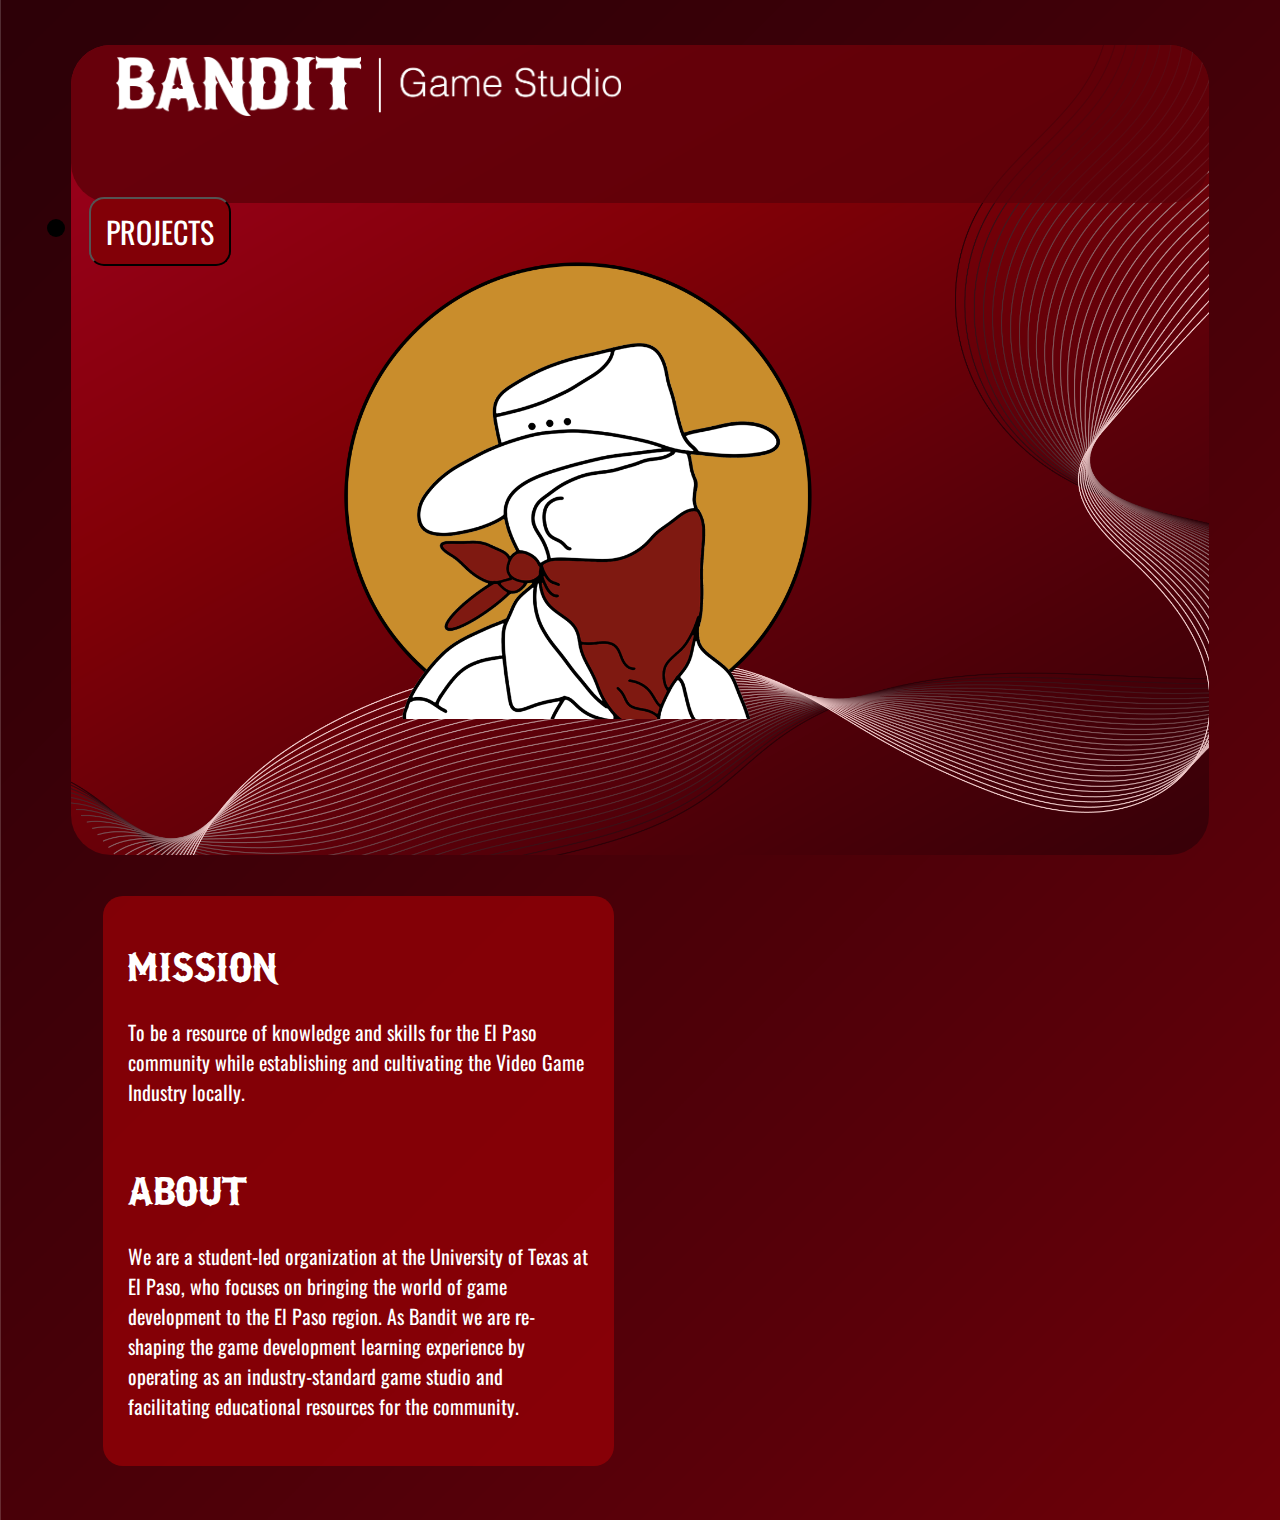
<file: index.html>
<!DOCTYPE html>
<html lang="en">
<head>
    <meta charset="UTF-8">
    <meta http-equiv="X-UA-Compatible" content="IE=edge">
    <meta name="viewport" content="width=device-width, initial-scale=1.0">
    <link href="https://cdn.jsdelivr.net/npm/bootstrap@5.0.2/dist/css/bootstrap.min.css" rel="stylesheet"
      integrity="sha384-EVSTQN3/azprG1Anm3QDgpJLIm9Nao0Yz1ztcQTwFspd3yD65VohhpuuCOmLASjC" crossorigin="anonymous">
    <link rel="stylesheet" href="temp.css">
    <link href="Borderland Glitch - Icon Square.png" rel="icon" type="image/png">
    <title>Bandit Game Studio</title>
</head>
<body style = "background-image: url('Red\ Gradient\ Bkg.png'); background-repeat: no-repeat; background-size: cover;">
  <div class = "overlay-window">
    <nav id="navbar-example2" class="navbar navbar-light">
      <a href="index.html" style="left:3%; position: relative;"><image src = "Bandit-Business White.png" style = "height: 60px;"></image></a>
      <ul class="nav" style="right: 3%; position: relative;">
          <li class="navBar-dropdown2">
            <!-- <a href="javascript:void(0)" class="dropbtn">Sign In</a> -->
            <button type = "button" id = "projectsBtn" class = "dropbtn" onclick="projectsNav()" >PROJECTS</button>
            <div class="navBar-dropdown-content" id = "signInBlock">
              <form id = "signIn" class = "signIn-form">
                <label for = "signInEmail">Email:</label>
                <input type = "text" id = "signInEmail"/></br>
                <label for  = "signInPswd">Password:</label>
                <input type = "password" id = "signInPswd"/></br>
                <input type = "submit" class = "index-btn" style = "padding:5px 5px 5px 5px" value = "SIGN IN" ></input>
              </form>
            </div>
          </li>
      </ul>
    </nav>
    </br>
    <div class ="two" style = "padding: 2% 2% 2.5% 5%;">
        <img src="NoTextTransparentSquare.png" height="475" alt="Bandit Studios">
    </div>
    <div class = "two">
        <div class = "index-form">
            <h1>MISSION</h1>
            <p style = "font-size: 20px;">To be a resource of knowledge and skills for the El Paso community while establishing and cultivating the Video Game Industry locally.</p>
            <br>
            <h1>ABOUT</h1>
            <p style = "font-size: 20px;">We are a student-led organization at the University of Texas at El Paso, who focuses on bringing the world of game development to the El Paso region. As Bandit we are re-shaping the game development learning experience by operating as an industry-standard game studio and facilitating educational resources for the community.</p>
        </div>
        
        
    </div>

  </div>
  
  <script>
    function projectsNav() {
      window.location.href = "projects.html";
    }
    </script>
</body>
</html>
</file>
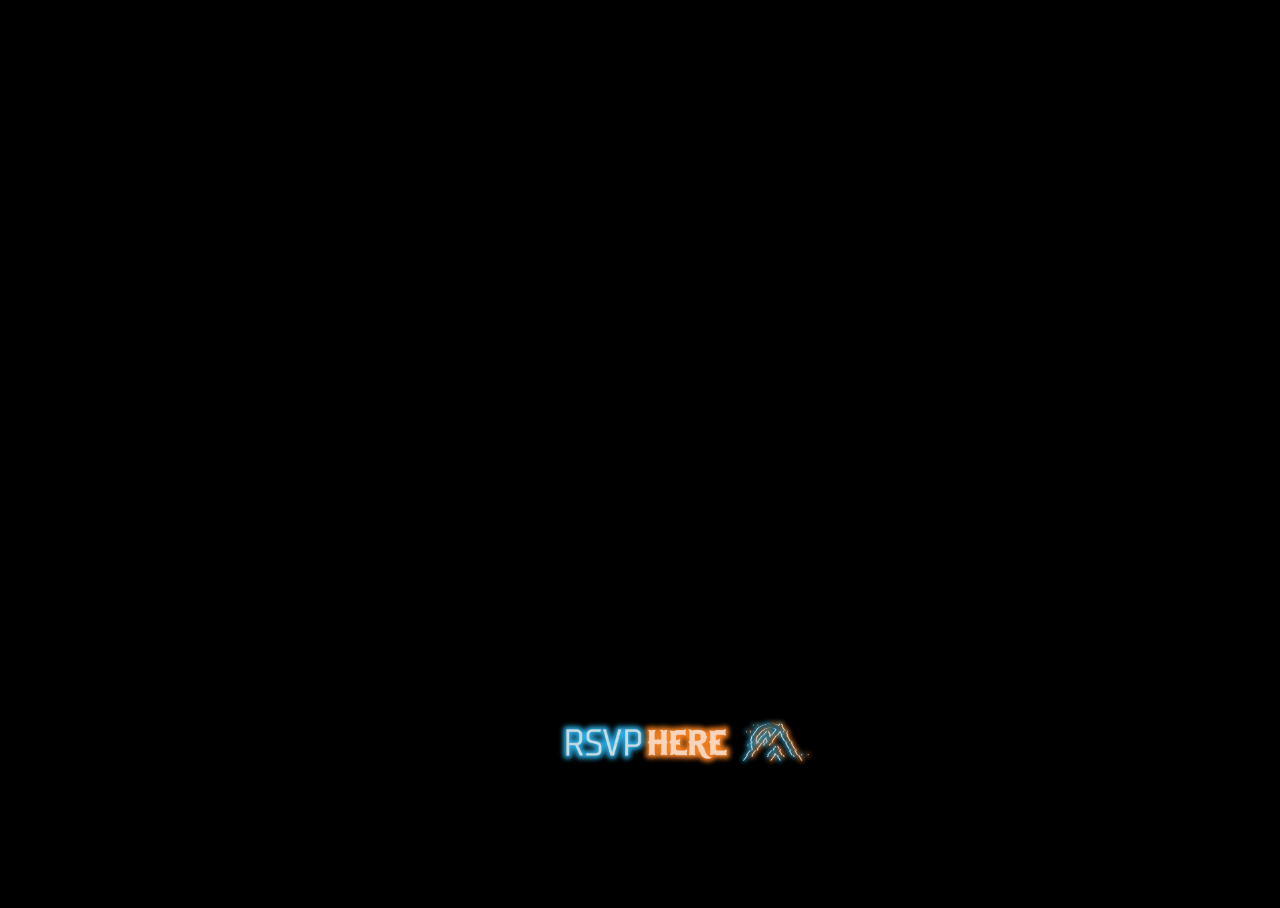
<file: cassette.html>
<!DOCTYPE html>
<html lang="en-US">

    <head>
        <link rel="stylesheet" type="text/css" href="temp.css">
        <link href="Borderland Glitch - Icon Square.png" rel="icon" type="image/png">
        <title>Bandit Game Studio</title>
    </head>
    <body style="background-color: black">
        <div style = "position: absolute; height: 100vh; width: 100vw; text-align: center;" >
            <iframe width="1400" height="700" src="https://www.youtube.com/embed/o6mJTqwxgMo?si=_oCWNikIrH4X3VSQ&autoplay=1&mute=0&loop=1&controls=0" title="YouTube video player" frameborder="0"  allow="accelerometer; autoplay; clipboard-write; encrypted-media; gyroscope; picture-in-picture; web-share" allowfullscreen></iframe>
            <a href="https://linktr.ee/banditgames" style="left:3%; position: relative;"><image src = "RSVP BG Neon.png" style = "height: 60px;"></image></a>
        </div>
       
    </body>


</html>
</file>
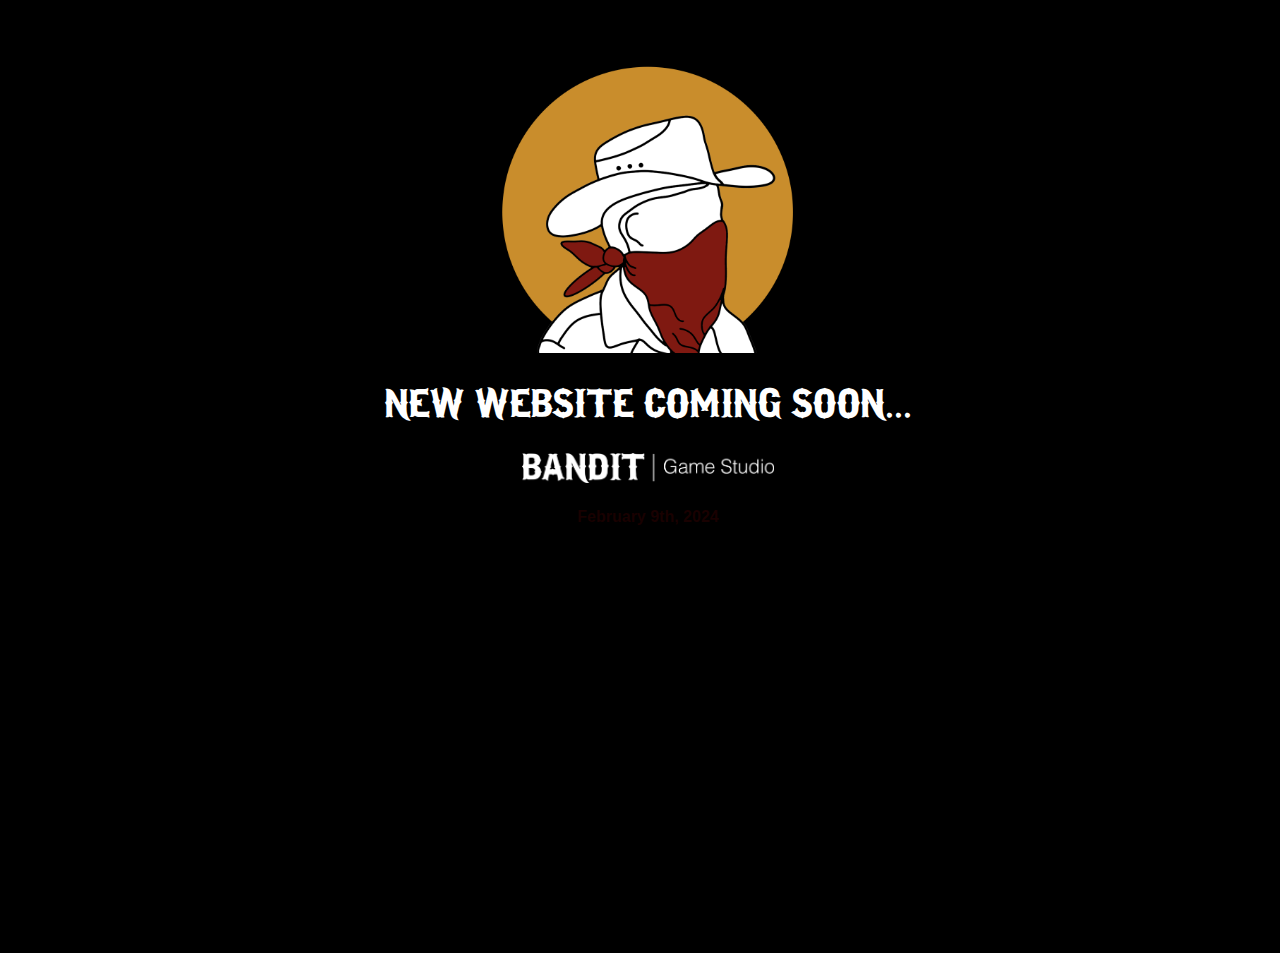
<file: projects.html>
<!DOCTYPE html>
<html lang="en-US">

    <head>
        <link rel="stylesheet" type="text/css" href="temp.css">
        <link href="Borderland Glitch - Icon Square.png" rel="icon" type="image/png">
        <title>Bandit Game Studio</title>
    </head>
    <body style="background-color: black;">
        <div style = "position: absolute; height: 100vh; width: 100vw; text-align: center; padding-top: 5vh;" >
            <img src="NoTextTransparentSquare.png" height="300" alt="Bandit Studios">
            <h1 style = "color: white;">NEW WEBSITE COMING SOON...</h1>
            <img src="Bandit-Business White.png" height="30" alt="Bandit Studios">

            <h4 style="font-family: Helvetica; color:rgb(25, 1, 1)">February 9th, 2024</h1>

            
        </div>
       
    </body>


</html>
</file>
<file: temp.css>
@font-face {
  font-family: "Wavemax";
  src: url(fonts/Wavemax-ow9mV.ttf);
}
@font-face {
  font-family: "Oswald";
  src: url(fonts/Oswald-VariableFont_wght.ttf);
}

@font-face {
    font-family: los_banditos;
    src: url('ifc_los_banditos-webfont.woff2') format('woff2'),
         url('ifc_los_banditos-webfont.woff') format('woff');
    font-weight: normal;
    font-style: normal;
}


h1{
    font-family: los_banditos;
    font-size: 40px;
    color: white;
}

body {
    
}

body.gradient{
  background: url(Red\ Gradient\ Bkg.png) no-repeat center center fixed;
  -webkit-background-size: cover;
  -moz-background-size: cover;
  -o-background-size: cover;
  background-size: cover;
}
  
  div.scroll, table.scroll{
    overflow-x: hidden;
    overflow-y: auto;
  }
  
  
   
  
  p, label{
    color:white;
    font-family: "Oswald";
  }
  ul {
      
  }
  .navBar{
    list-style-type: none;
    margin: 0;
    padding: 0;
    overflow: hidden;
    /* background-color: rgb(230, 186, 249); */
    border: black;
    float: left;
  }
  
  li {
    float: left;
  }
  
  li a, .dropbtn{
    /* display: block; */
    color: white;
    font-family: "Oswald";
    text-align: center;
    padding: 10px 15px 10px;
    text-decoration: none;
    font-size: 30px;
  }
  
  li.navBar-dropdown .dropbtn, li.navBar-dropdown2 .dropbtn {
    /* display: inline-block; */
    border-radius: 15px;
    background-color: #820007;
  }
  
  /* Change the link color to #111 (black) on hover */
  li a:hover, .navBar-dropdown:hover .dropbtn, .navBar-dropdown2:hover .dropbtn, .navBar-dropdown-content button:hover, .navBar-dropdown-content .dropdown-info-btn:hover{
    color: white ;
    background-color: #e8a507;
  }

  
  .navBar-dropdown-content{
    display: none;
    border: none;
    position: absolute;
    background-color: rgba(80, 44, 197, 0.8);
    padding: 10px;
    border-radius: 15px;
    min-width: 160px;
    box-shadow: 0px 8px 16px 0px rgba(0,0,0,0.2);
    z-index: 1;
  }
  
  .navBar-dropdown-content .dropdown-info, .navBar-dropdown-content .dropdown-info-btn{
    font-size: 20px;
    padding: 1px;
    display:block;
    color: white;
    border-radius: 5%;
  }  
  
  .navBar-dropdown:hover .navBar-dropdown-content {
    display: block;
  }
  
  .navBar-dropdown-content a{
    color: black;
    font-size: 20px ;
    padding: 12px 16px;
    text-decoration: none;
    display: block;
    text-align: left;
  }  
  
  .navbar-light{
      padding: 1% 1% 1%;
      font-size: 60px;
      border-radius: 40px;
      background-color: #5b0009ce;
  }
  
  .index-form{
    background-color:#960007c6;
    border-radius: 20px;
    padding:5%;
  }
  
  .signIn-form{
    background-color:rgba(80, 44, 197, 0.8);
    border-radius: 20px;
    padding:5% 5%;
    width: 250px;
    height: auto;
    margin-right: auto;
    
  }
  
  .index-form label, .signIn-form label{
    font-size: 25px;
  }
  
  .index-form input, .signIn-form input, .signIn-form a{
    background-color: rgba(162, 89, 246, 0.5);
    border-radius: 10px;
    border-color: white;
    margin: 5px;
    font-size: 20px;
    font-family: "Oswald";
    color: white;
    padding: 5px;
  }
  
  .index-btn{
    color: white;
    border-radius: 10px;
    background-color: rgba(162, 89, 246, 0.5);
    height: 45px;
    width: 90px;
    font-size: 20px;
    font-family: "Oswald";
  }
  
  .index-btn:hover{
    background-color: rgba(80, 44, 197, 0.8);
  }
  
  .loader {
    width: 48px;
    height: 48px;
    border-radius: 50%;
    display: block;
    border-top: 4px solid #FFF;
    border-right: 4px solid transparent;
    box-sizing: border-box;
    animation: rotation 1s linear infinite;
    margin-left: 50%;
    margin-top: 25%;
  }
  .loader::after {
    content: '';  
    box-sizing: border-box;
    position: absolute;
    left: 0;
    top: 0;
    width: 48px;
    height: 48px;
    border-radius: 50%;
    border-left: 4px solid #52b7c4;
    border-bottom: 4px solid transparent;
    animation: rotation 0.5s linear infinite reverse;
  }
  @keyframes rotation {
    0% {
      transform: rotate(0deg);
    }
    100% {
      transform: rotate(360deg);
    }
  } 
  
  
  
  table, th, td {
    padding: 10px;
  }
  
  
  div{
  }

  div.overlay-window{
    width: 90%;
    height: 90vh;
    background-image: url(Red\ Gradient\ Overlay.png);
    background-size:cover;
    margin: auto;
    margin-top: 5vh;
    border-radius: 40px;
  }
  
  .two
  {
    padding: 5% 1%;
    margin-left: 20px;
    display: block;
    height: 70%;
    width:45%;
    float: left;
  }
  .three
  {
    padding: 30px;
    margin-left: 2%;
    display: block;
    height: 70%;
    width:30%;
    float: left;
  }
  .four{
    padding: 5%;
    margin-left: 4%;
    display: block;
    height: 70%;
    width:20%;
    float: left;
  }
  
  .control{
    border-radius: 10%;
    border:  3px solid white;
    display: block;
    position: relative;
    
  }
  
  .control div{
    max-height: 90%;
  }
  
  .float-btn{
    position: absolute;
    top: 20px;
    right: 20px;
    width: 70px;
    height: 70px;
    border-radius: 50%;
    background-color: rgba(80, 44, 197, 0.8);
    z-index: 9;
    background-image: url(images/Plus-Icon.svg);
    background-size: 35px;
    background-repeat: no-repeat;
    background-position: center;
  }
   
  .addBox {
    width: 90%;
    height: 100%;
    position: absolute;
    display: none;
    padding: 20px;
    top: 25px;
    right: 25px;  
    background: #52b7c4; 
    border-radius: 30px;
    z-index:8;
  }
</file>
